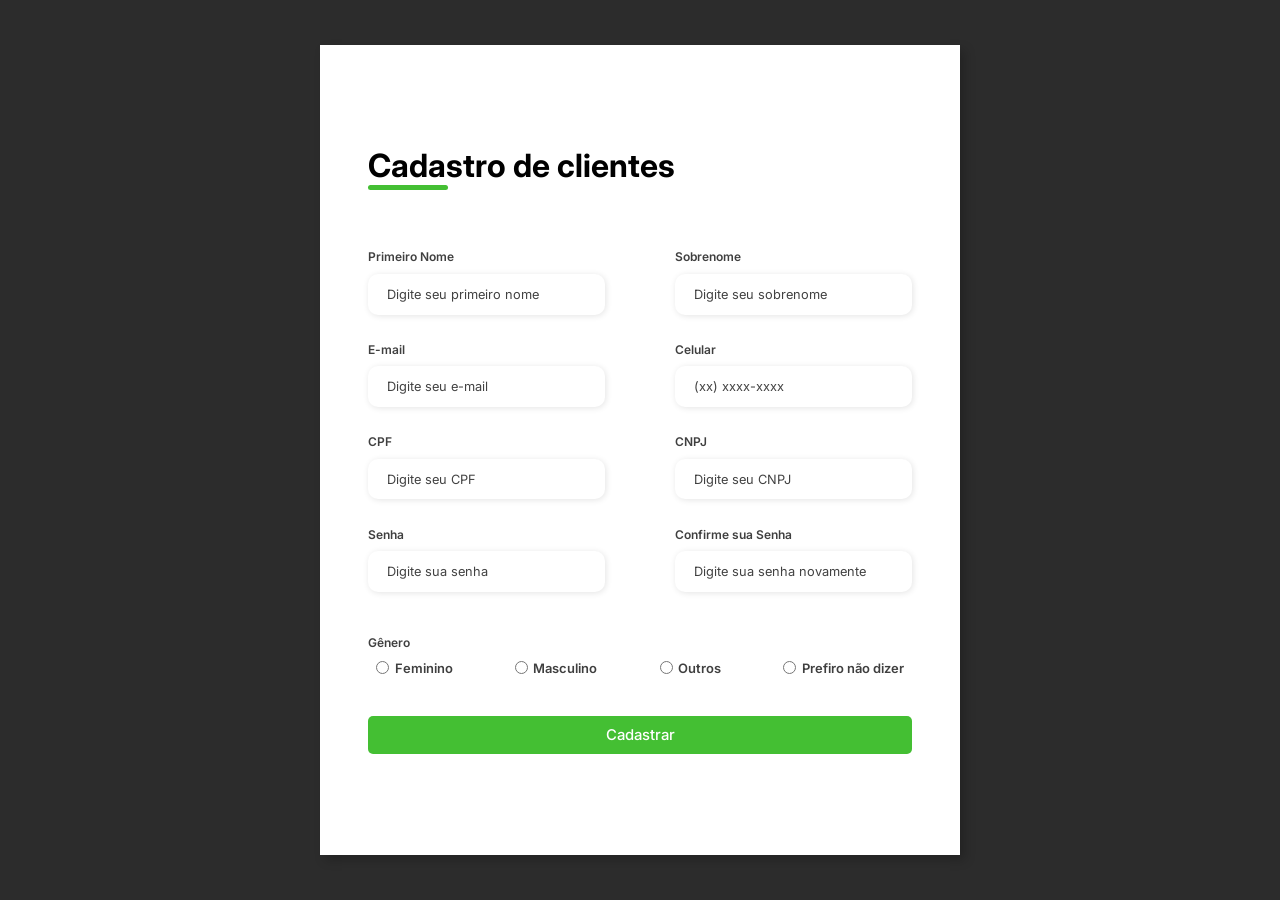
<file: index.html>
<!DOCTYPE html>
<html lang="pt-br">

<head>
    <meta charset="UTF-8">
    <meta http-equiv="X-UA-Compatible" content="IE=edge">
    <meta name="viewport" content="width=device-width, initial-scale=1.0">
    <link rel="stylesheet" href="estilologin/stylecadastro_clientes.css">
    <script defer src="https://cdn.jsdelivr.net/npm/bootstrap@5.3.3/dist/js/bootstrap.bundle.min.js" integrity="sha384-YvpcrYf0tY3lHB60NNkmXc5s9fDVZLESaAA55NDzOxhy9GkcIdslK1eN7N6jIeHz" crossorigin="anonymous"></script>
  </body>
    <title>Cadastro de clientes</title>
</head>

<body>
    <div class="container">
        <div class="form-image">
            <img src="imagens/undraw_undraw_undraw_undraw_undraw_undraw_undraw_undraw_undraw_selectoption_y9cm_mx7w_-2-_vjsk_js62_gghb_35qw_um1m_-1-_cqnl_5lof (1).svg" alt="">
        </div>
        <div class="form">
            <form action="cad_cliente.php" method="post">
                <div class="form-header">
                    <div class="title">
                        <h1>Cadastro de clientes</h1>
                    </div>
                </div>

                <div class="input-group">
                    <div class="input-box">
                        <label for="firstname">Primeiro Nome</label>
                        <input id="firstname" type="text" name="firstname" placeholder="Digite seu primeiro nome" required>
                    </div>

                    <div class="input-box">
                        <label for="lastname">Sobrenome</label>
                        <input id="lastname" type="text" name="lastname" placeholder="Digite seu sobrenome" required>
                    </div>
                    <div class="input-box">
                        <label for="email">E-mail</label>
                        <input id="email" type="email" name="email" placeholder="Digite seu e-mail" required>
                    </div>

                    <div class="input-box">
                        <label for="number">Celular</label>
                        <input id="number" type="tel" name="number" placeholder="(xx) xxxx-xxxx" required>
                    </div>

                    <div class="input-box">
                        <label for="cpf">CPF</label>
                        <input id="cpf" type="text" name="cpf" placeholder="Digite seu CPF" required>
                    </div>

                    <div class="input-box">
                        <label for="cnpj">CNPJ</label>
                        <input id="cnpj" type="text" name="cnpj" placeholder="Digite seu CNPJ" required>
                    </div>

                    <div class="input-box">
                        <label for="password">Senha</label>
                        <input id="password" type="password" name="password" placeholder="Digite sua senha" required>
                    </div>


                    <div class="input-box">
                        <label for="confirmPassword">Confirme sua Senha</label>
                        <input id="confirmPassword" type="password" name="confirmPassword" placeholder="Digite sua senha novamente" required>
                    </div>

                </div>

                <div class="gender-inputs">
                    <div class="gender-title">
                        <h6>Gênero</h6>
                    </div>

                    <div class="gender-group">
                        <div class="gender-input">
                            <input id="female" type="radio" name="gender">
                            <label for="female">Feminino</label>
                        </div>

                        <div class="gender-input">
                            <input id="male" type="radio" name="gender">
                            <label for="male">Masculino</label>
                        </div>

                        <div class="gender-input">
                            <input id="others" type="radio" name="gender">
                            <label for="others">Outros</label>
                        </div>

                        <div class="gender-input">
                            <input id="none" type="radio" name="gender">
                            <label for="none">Prefiro não dizer</label>
                        </div>
                    </div>
                </div>

                <div class="continue-button">
                    <button type="submit"><a href="">Cadastrar</a> </button>
                </div>
            </form>
        </div>
    </div>
</body>

</html>
</file>
<file: estilologin/stylecadastro_clientes.css>
@import url('https://fonts.googleapis.com/css2?family=Inter:wght@200;300;400;500&family=Open+Sans:wght@300;400;500;600&display=swap');
* {
    padding: 0;
    margin: 0;
    box-sizing: border-box;
    font-family: 'Inter', sans-serif;
}

body {
    width: 100%;
    height: 100vh;
    display: flex;
    justify-content: center;
    align-items: center;
    background: #2c2c2c;
}

.container {
    width: 80%;
    height: 90vh;
    display: flex;
    box-shadow: 5px 5px 10px rgba(0, 0, 0, 0.212);
}

.form-image {
    width: 50%;
    display: flex;
    justify-content: center;
    align-items: center;
    background-color: #44bf33;
    padding: 1rem;
}

.form-image img {
    width: 31rem;
}

.form {
    width: 50%;
    display: flex;
    flex-direction: column;
    justify-content: center;
    align-items: center;
    background-color: #fff;
    padding: 3rem;
}

.form-header {
    margin-bottom: 3rem;
    display: flex;
    justify-content: space-between;
}

.form-header h1::after {
    content: '';
    display: block;
    width: 5rem;
    height: 0.3rem;
    background-color: #44bf33;
    margin: 0 auto;
    position: absolute;
    border-radius: 10px;
}

.input-group {
    display: flex;
    flex-wrap: wrap;
    justify-content: space-between;
    padding: 1rem 0;
}

.input-box {
    display: flex;
    flex-direction: column;
    margin-bottom: 1.1rem;
}

.input-box input {
    margin: 0.6rem 0;
    padding: 0.8rem 1.2rem;
    border: none;
    border-radius: 10px;
    box-shadow: 1px 1px 6px #0000001c;
    font-size: 0.8rem;
}

.input-box input:hover {
    background-color: #eeeeee75;
}

.input-box input:focus-visible {
    outline: 1px solid #44bf33;
}

.input-box label,
.gender-title h6 {
    font-size: 0.75rem;
    font-weight: 600;
    color: #000000c0;
}

.input-box input::placeholder {
    color: #000000be;
}

.gender-group {
    display: flex;
    justify-content: space-between;
    margin-top: 0.62rem;
    padding: 0 .5rem;
}

.gender-input {
    display: flex;
    align-items: center;
}

.gender-input input {
    margin-right: 0.35rem;
}

.gender-input label {
    font-size: 0.81rem;
    font-weight: 600;
    color: #000000c0;
}

.continue-button button {
    width: 100%;
    margin-top: 2.5rem;
    border: none;
    background-color: #44bf33;
    padding: 0.62rem;
    border-radius: 5px;
    cursor: pointer;
}

.continue-button button:hover {
    background-color: #44bf33;
}

.continue-button button a {
    text-decoration: none;
    font-size: 0.93rem;
    font-weight: 500;
    color: #fff;
}

@media screen and (max-width: 1330px) {
    .form-image {
        display: none;
    }
    .container {
        width: 50%;
    }
    .form {
        width: 100%;
    }
}

@media screen and (max-width: 1064px) {
    .container {
        width: 90%;
        height: auto;
    }
    .input-group {
        flex-direction: column;
        z-index: 5;
        padding-right: 5rem;
        max-height: 10rem;
        overflow-y: scroll;
        flex-wrap: nowrap;
    }
    .gender-inputs {
        margin-top: 2rem;
    }
    .gender-group {
        flex-direction: column;
    }
    .gender-title h6 {
        margin: 0;
    }
    .gender-input {
        margin-top: 0.5rem;
    }
}
</file>
